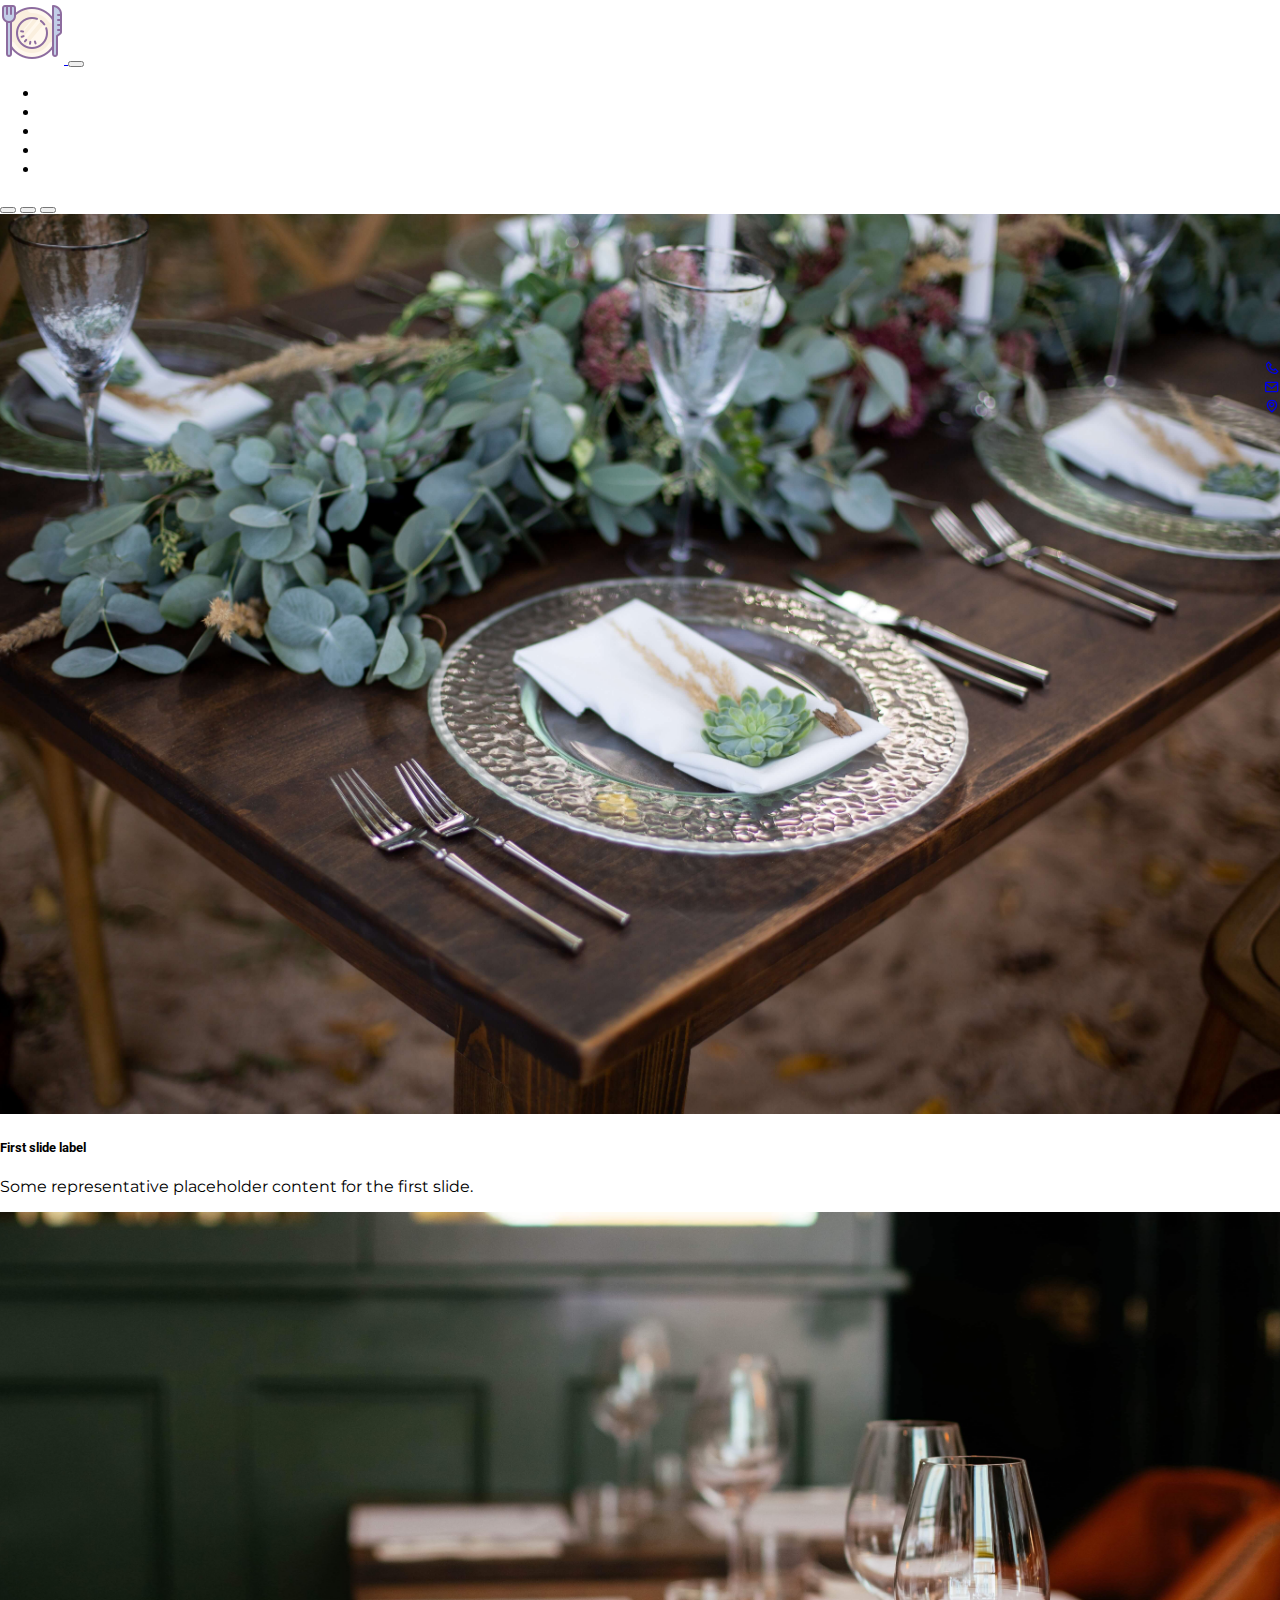
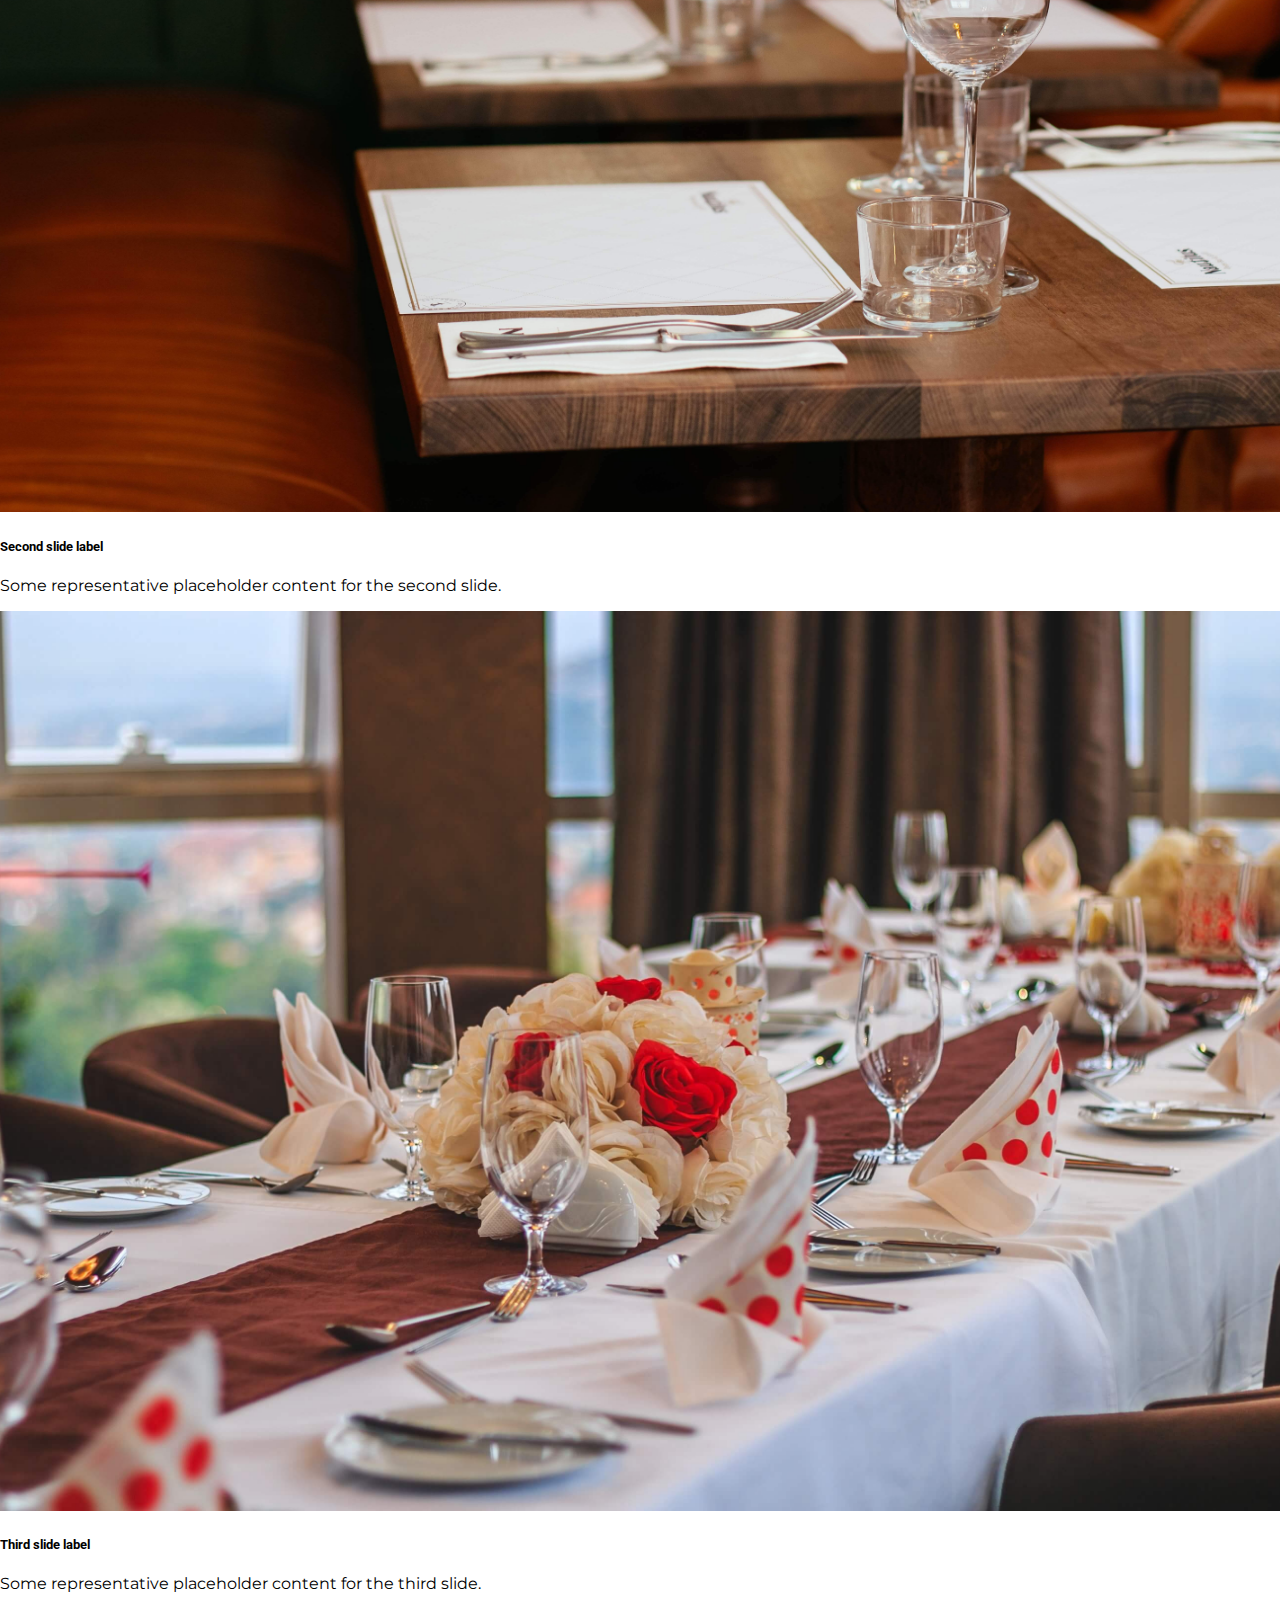
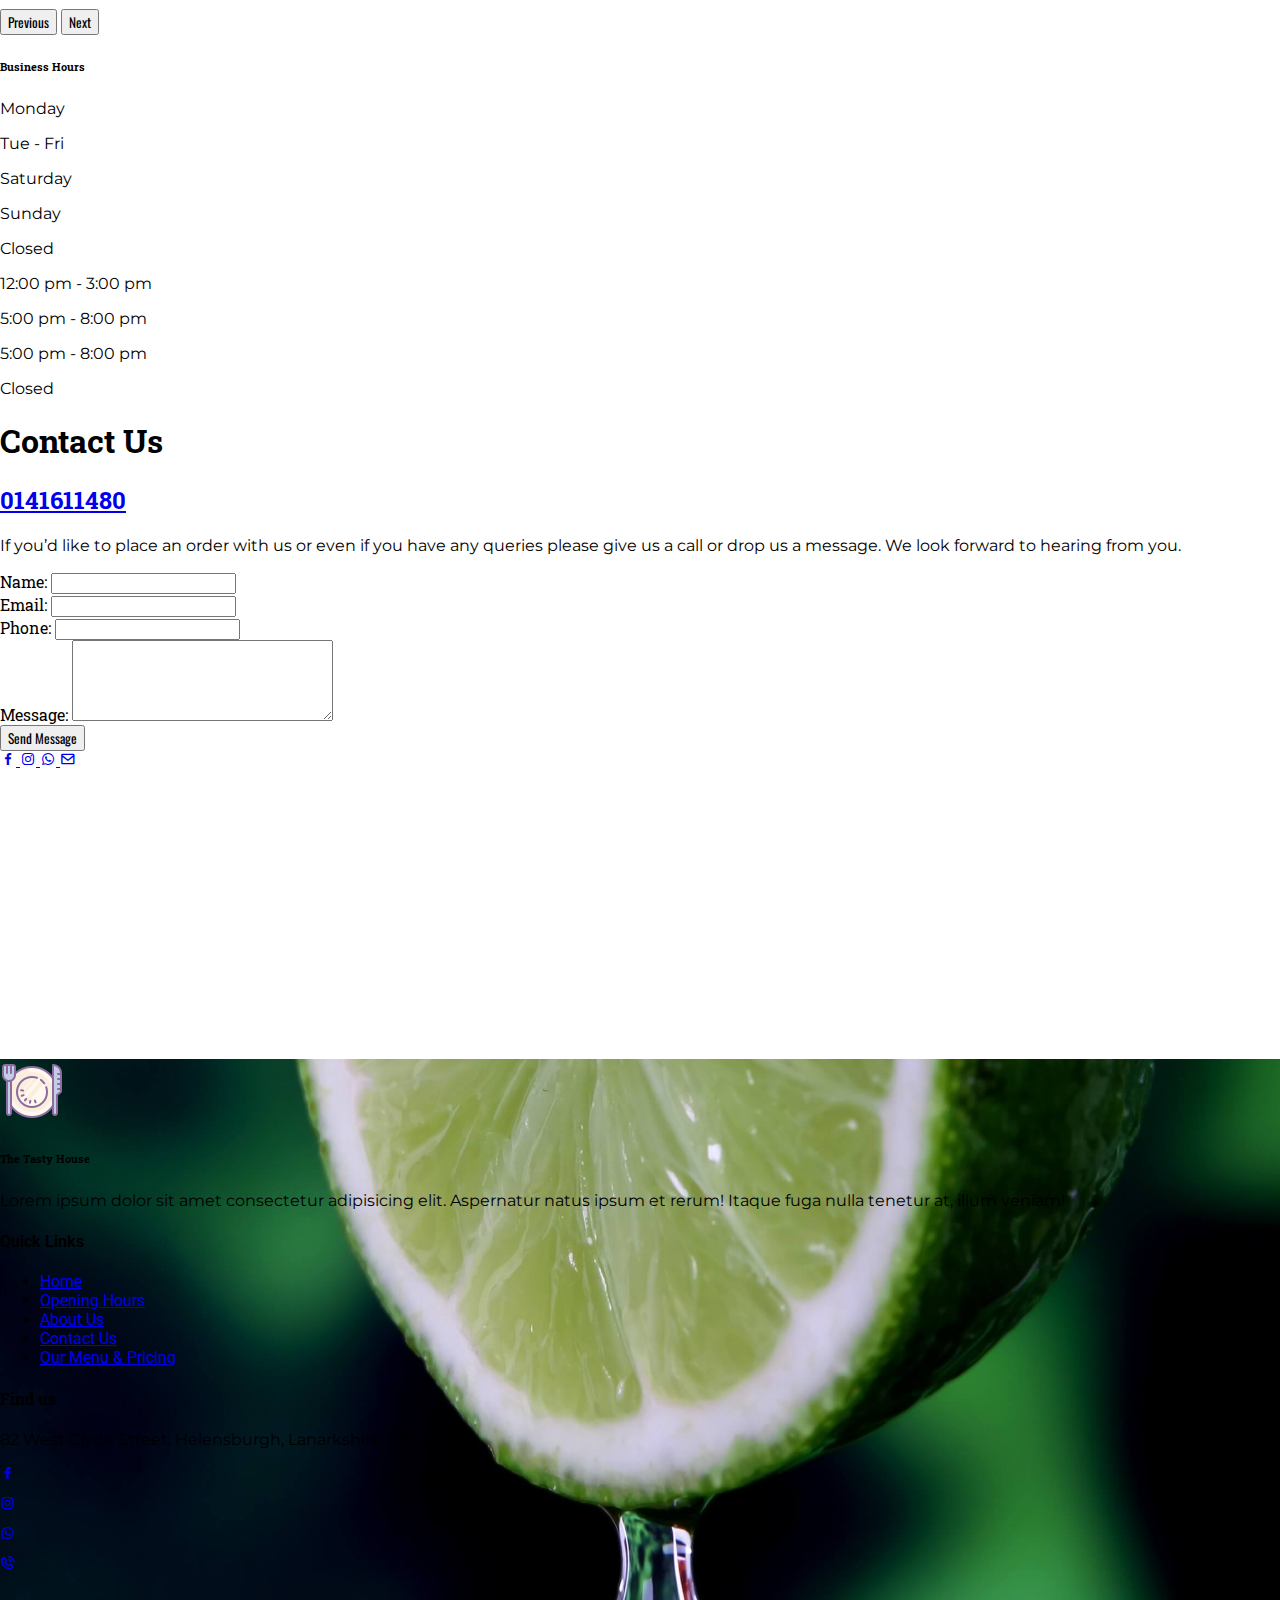
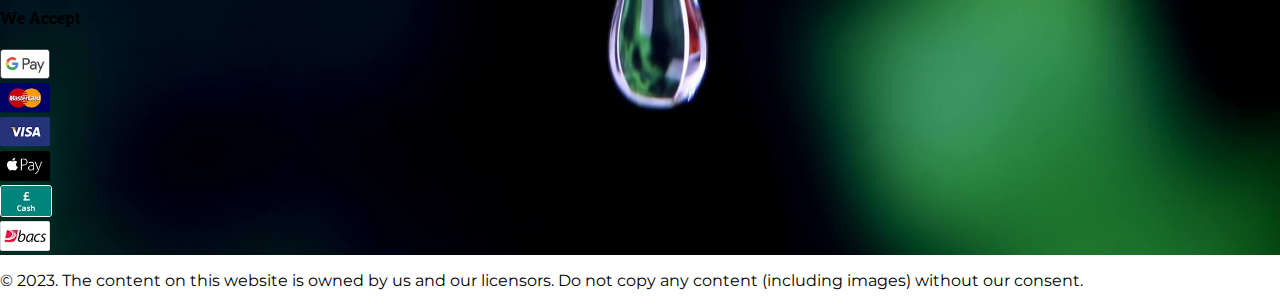
<file: openingHours.html>
<!DOCTYPE html>
<html lang="en">

<head>
    <!-- Required meta tags -->
    <meta charset="utf-8" />
    <meta name="viewport" content="width=device-width, initial-scale=1" />

    <!-- Bootstrap CSS -->
    <link href="https://cdn.jsdelivr.net/npm/bootstrap@5.0.2/dist/css/bootstrap.min.css" rel="stylesheet"
        integrity="sha384-EVSTQN3/azprG1Anm3QDgpJLIm9Nao0Yz1ztcQTwFspd3yD65VohhpuuCOmLASjC" crossorigin="anonymous" />

    <!-------------------------------------------- Box icons CDN ---------------------------------------->

    <link href="https://unpkg.com/boxicons@2.1.4/css/boxicons.min.css" rel="stylesheet" />

    <!-------------------------------------------- Fav Icon Link --------------------------------------------->

    <link rel="shortcut icon" href="/assets/images/restaurant.png" type="image/x-icon" />

    <!-------------------------------------------- Uni Icons CDN --------------------------------------------->

    <link rel="stylesheet" href="https://unicons.iconscout.com/release/v4.0.8/css/line.css" />

    <!-------------------------------------------- Custom CSS Link ------------------------------------->

    <link rel="stylesheet" href="/assets/css/style.css" />
    <title>Opening Hours - The Cantina Taste</title>
</head>

<body>
    <!---------------------------------------- Navbar Section Started ---------------------------------->

    <section>
        <div class="container">
            <div class="row">
                <nav class="navbar navbar-expand-lg navbar-light fixed-top">
                    <div class="container-fluid">
                        <a class="navbar-brand" href="/index.html">
                            <img src="/assets/images/logo.png" class="img-fluid" alt="" />
                        </a>
                        <button class="navbar-toggler bg-white" type="button" data-bs-toggle="collapse"
                            data-bs-target="#navbarSupportedContent" aria-controls="navbarSupportedContent"
                            aria-expanded="false" aria-label="Toggle navigation">
                            <span class="navbar-toggler-icon"></span>
                        </button>
                        <div class="collapse navbar-collapse" id="navbarSupportedContent">
                            <ul class="navbar-nav mx-auto mb-2 mb-lg-0">
                                <li class="nav-item">
                                    <a class="nav-link active fw-bold px-3" aria-current="page"
                                        href="/index.html">Home</a>
                                </li>
                                <li class="nav-item">
                                    <a class="nav-link active fw-bold px-3" aria-current="page"
                                        href="/openingHours.html">Opening Hours</a>
                                </li>
                                <li class="nav-item">
                                    <a class="nav-link active fw-bold px-3" aria-current="page"
                                        href="/aboutUs.html">About Us</a>
                                </li>
                                <li class="nav-item">
                                    <a class="nav-link active fw-bold px-3" aria-current="page"
                                        href="/contactUs.html">Contact Us</a>
                                </li>
                                <li class="nav-item">
                                    <a class="nav-link active fw-bold px-3" aria-current="page" href="/ourMenu.html">Our
                                        Menu & Pricing</a>
                                </li>
                            </ul>
                        </div>
                    </div>
                </nav>
            </div>
        </div>
    </section>

    <!---------------------------------------- Navbar Section Ended -------------------------------------->

    <!---------------------------------------- Hero Section Started ------------------------------------->

    <section>
        <div id="carouselExampleCaptions" class="carousel slide carousel-fade" data-bs-ride="carousel">
            <div class="carousel-indicators">
                <button type="button" data-bs-target="#carouselExampleCaptions" data-bs-slide-to="0" class="active"
                    aria-current="true" aria-label="Slide 1"></button>
                <button type="button" data-bs-target="#carouselExampleCaptions" data-bs-slide-to="1"
                    aria-label="Slide 2"></button>
                <button type="button" data-bs-target="#carouselExampleCaptions" data-bs-slide-to="2"
                    aria-label="Slide 3"></button>
            </div>
            <div class="carousel-inner">
                <div class="carousel-item active">
                    <img src="/assets/images/cc-1.jpg" class="d-block w-100" alt="..." />
                    <div class="carousel-caption d-none d-md-block">
                        <h5>First slide label</h5>
                        <p>
                            Some representative placeholder content for the first slide.
                        </p>
                    </div>
                </div>
                <div class="carousel-item">
                    <img src="./assets/images/cc-2.jpg" class="d-block w-100" alt="..." />
                    <div class="carousel-caption d-none d-md-block">
                        <h5>Second slide label</h5>
                        <p>
                            Some representative placeholder content for the second slide.
                        </p>
                    </div>
                </div>
                <div class="carousel-item">
                    <img src="./assets/images/cc-3.jpg" class="d-block w-100" alt="..." />
                    <div class="carousel-caption d-none d-md-block">
                        <h5>Third slide label</h5>
                        <p>
                            Some representative placeholder content for the third slide.
                        </p>
                    </div>
                </div>
            </div>
            <button class="carousel-control-prev" type="button" data-bs-target="#carouselExampleCaptions"
                data-bs-slide="prev">
                <span class="carousel-control-prev-icon" aria-hidden="true"></span>
                <span class="visually-hidden">Previous</span>
            </button>
            <button class="carousel-control-next" type="button" data-bs-target="#carouselExampleCaptions"
                data-bs-slide="next">
                <span class="carousel-control-next-icon" aria-hidden="true"></span>
                <span class="visually-hidden">Next</span>
            </button>
        </div>
    </section>

    <!------------------------------------------ Hero Section Ended ------------------------------------>

    <button id="goToTopBtn" class="text-center" onclick="goToTop()">
        <i class="uil uil-arrow-up"></i>
    </button>

    <!--------------------------------------- Sidebar Section Started ------------------------------------>

    <section>
        <div class="main-sidebar position-relative">
            <div class="sidebar position-absolute p-3">
                <div class="sidebar-items p-2 bg-dark">
                    <a href="tel:0141611480"
                        class="d-flex justify-content-center align-items-center text-decoration-none">
                        <i class="bx text-white fs-4 bx-phone"></i>
                    </a>
                </div>
                <div class="my-2 sidebar-items p-2 bg-dark">
                    <a href="mailto:clearbusinessbyadrian@gmail.com"
                        class="d-flex justify-content-center align-items-center text-decoration-none">
                        <i class="bx text-white fs-4 bx-envelope"></i>
                    </a>
                </div>
                <div class="sidebar-items p-2 bg-dark">
                    <a href="https://maps.app.goo.gl/Sthi8Xis7wj54g6y9" target="_blank"
                        class="d-flex justify-content-center align-items-center text-decoration-none">
                        <i class="bx text-white fs-4 bx-map"></i>
                    </a>
                </div>
            </div>
        </div>
    </section>

    <!---------------------------------------- Sidebar Section Ended ------------------------------------>


    <!------------------------------------ Contact Details Section Started ----------------------------->

    <section>
        <div class="container">
            <div class="row my-5">
                <div class="col-12 col-md-6">
                    <div class="text-center">
                        <h6 class="fw-bold py-4 heading">Business Hours</h6>
                        <div class="row">
                            <div class="col-6">
                                <div class="">
                                    <p class="text-start">Monday</p>
                                    <p class="text-start">Tue - Fri</p>
                                    <p class="pt-5 text-start">Saturday</p>
                                    <p class="text-start">Sunday</p>
                                </div>
                            </div>
                            <div class="col-6">
                                <div class="pe-md-5 pe-2">
                                    <p class="text-end">Closed</p>
                                    <p class="text-end">12:00 pm - 3:00 pm</p>
                                    <p class="text-end">5:00 pm - 8:00 pm</p>
                                    <p class="text-end pt-2">5:00 pm - 8:00 pm</p>
                                    <p class="text-end">Closed</p>
                                </div>
                            </div>
                        </div>
                    </div>
                </div>
                <div class="col-1 col-md-6"></div>
            </div>
        </div>
    </section>

    <!------------------------------------- Contact Details Section Ended ------------------------------>

    <!----------------------------------------- Form Section Started ----------------------------------->

    <section class="my-5 contact">
        <div class="container">
            <div class="text-center">
                <h1 class="heading pt-5 text-white">Contact Us</h1>
                <h2>
                    <a href="tel:0141611480" class="text-decoration-none text-white heading">0141611480</a>
                </h2>
                <p class="text-white text-center">
                    If you’d like to place an order with us or even if you have any
                    queries please give us a call or drop us a message. We look forward
                    to hearing from you.
                </p>
            </div>
            <div class="row">
                <div class="col-12 col-md-4">
                    <div class="mb-3">
                        <label for="exampleInputEmail1" class="form-label text-white-50 heading">Name:</label>
                        <input type="name" class="form-control bg-transparent text-white-50" id="exampleInputEmail1"
                            aria-describedby="emailHelp" />
                    </div>
                </div>
                <div class="col-12 col-md-4">
                    <div class="mb-3">
                        <label for="exampleInputEmail1" class="form-label text-white-50 heading">Email:</label>
                        <input type="name" class="form-control bg-transparent text-white-50" id="exampleInputEmail1"
                            aria-describedby="emailHelp" />
                    </div>
                </div>
                <div class="col-12 col-md-4">
                    <div class="mb-3">
                        <label for="exampleInputEmail1" class="form-label text-white-50 heading">Phone:</label>
                        <input type="number" class="form-control bg-transparent text-white-50" id="exampleInputEmail1"
                            aria-describedby="emailHelp" />
                    </div>
                </div>
            </div>
            <div class="row">
                <div class="col-12">
                    <label for="exampleInputEmail1" class="form-label heading text-white-50">Message:</label>

                    <textarea name="" class="form-control bg-transparent text-white-50" id="" cols="30"
                        rows="5"></textarea>
                    <div class="text-center mt-5">
                        <button type="button" class="btn btn-outline-light text-uppercase">
                            Send Message
                        </button>
                        <div class="mt-4 d-flex gap-4 justify-content-center">
                            <a href="#" class="text-decoration-none">
                                <i class="bx fs-2 text-white bxl-facebook"></i>
                            </a>
                            <a href="#" class="text-decoration-none">
                                <i class="bx fs-2 text-white bxl-instagram"></i>
                            </a>
                            <a href="https://wa.me/0141611480" class="text-decoration-none">
                                <i class="bx fs-2 text-white bxl-whatsapp"></i>
                            </a>
                            <a href="mailto:clearbusinessbyadrian@gmail.com" class="text-decoration-none">
                                <i class="bx fs-2 text-white bx-envelope"></i>
                            </a>
                        </div>
                    </div>
                </div>
            </div>
        </div>
    </section>

    <!------------------------------------------ Form Section Ended ------------------------------------>

    <!---------------------------------------- Footer Section Started ---------------------------------->

    <footer>
        <div class="container">
            <div class="row">
                <div class="col-12 col-md-3">
                    <img src="/assets/images/logo.png" class="img-fluid" alt="" />
                    <h6 class="fw-bold text-white heading">The Tasty House</h6>
                    <p class="text-white">
                        Lorem ipsum dolor sit amet consectetur adipisicing elit.
                        Aspernatur natus ipsum et rerum! Itaque fuga nulla tenetur at,
                        illum veniam!
                    </p>
                </div>
                <div class="col-12 col-md-3">
                    <h4 class="pt-5 text-white">Quick Links</h4>
                    <div class="pt-4">
                        <ul class="list-unstyled">
                            <li>
                                <a href="/index.html" class="text-white-50">Home</a>
                            </li>
                            <li>
                                <a href="/openingHours.html" class="text-white-50">Opening Hours</a>
                            </li>
                            <li>
                                <a href="/aboutUs.html" class="text-white-50">About Us</a>
                            </li>
                            <li>
                                <a href="/contactUs.html" class="text-white-50">Contact Us</a>
                            </li>
                            <li>
                                <a href="/ourMenu.html" class="text-white-50">Our Menu & Pricing</a>
                            </li>
                        </ul>
                    </div>
                </div>
                <div class="col-12 col-md-3">
                    <h4 class="heading text-white pt-5">Find us</h4>
                    <p class="text-white-50 pt-4">
                        82 West Clyde Street, Helensburgh, Lanarkshire, G84 8BB
                    </p>
                    <div class="d-flex gap-3">
                        <a href="#" class="text-decoration-none">
                            <div
                                class="bg-white d-flex justify-content-center align-items-center rounded-circle social-icon">
                                <i class="bx bxl-facebook"></i>
                            </div>
                        </a>
                        <a href="#" class="text-decoration-none">
                            <div
                                class="bg-white d-flex justify-content-center align-items-center rounded-circle social-icon">
                                <i class="bx bxl-instagram"></i>
                            </div>
                        </a>
                        <a href="#" class="text-decoration-none">
                            <div
                                class="bg-white d-flex justify-content-center align-items-center rounded-circle social-icon">
                                <i class="bx bxl-whatsapp"></i>
                            </div>
                        </a>
                        <a href="tel:0141611480" class="text-decoration-none">
                            <div
                                class="bg-white d-flex justify-content-center align-items-center rounded-circle social-icon">
                                <i class="bx bx-phone-call"></i>
                            </div>
                        </a>
                    </div>
                </div>
                <div class="col-12 col-md-3 pb-md-0 pb-4">
                    <h4 class="heading text-white pt-5">We Accept</h4>
                    <div class="d-flex gap-1 pt-4">
                        <div class="google-pay rounded-2 border-dark border bg-white">
                            <img src="/assets/images/google-pay.png" alt="" />
                        </div>
                        <div class="money">
                            <img src="/assets/images/mastercard.png" class="img-fluid" alt="" />
                        </div>
                        <div class="money rounded-2 border-dark border">
                            <img src="/assets/images/visa.png" class="img-fluid" alt="" />
                        </div>
                    </div>
                    <div class="d-flex gap-1 pt-2">
                        <div class="money">
                            <img src="/assets/images/apple-pay.png" alt="" />
                        </div>
                        <div class="cash">
                            <img src="/assets/images/cash.webp" class="img-fluid" alt="" />
                        </div>
                        <div class="money rounded-2 border-dark border">
                            <img src="/assets/images/bacs.webp" class="img-fluid" alt="" />
                        </div>
                    </div>
                </div>
            </div>
        </div>
    </footer>

    <div class="bg-white py-2">
        <p class="text-center m-0 text-dark">
            © 2023. The content on this website is owned by us and our licensors. Do
            not copy any content (including images) without our consent.
        </p>
    </div>

    <!----------------------------------------- Footer Section Ended ------------------------------------>

    <!---------------------------------------- Custom JavaScript Link ----------------------------------->

    <script src="/assets/script/myScript.js"></script>

    <!-- Optional JavaScript; choose one of the two! -->

    <!-- Option 1: Bootstrap Bundle with Popper -->
    <script src="https://cdn.jsdelivr.net/npm/bootstrap@5.0.2/dist/js/bootstrap.bundle.min.js"
        integrity="sha384-MrcW6ZMFYlzcLA8Nl+NtUVF0sA7MsXsP1UyJoMp4YLEuNSfAP+JcXn/tWtIaxVXM"
        crossorigin="anonymous"></script>

    <!-- Option 2: Separate Popper and Bootstrap JS -->
    <!--
    <script src="https://cdn.jsdelivr.net/npm/@popperjs/core@2.9.2/dist/umd/popper.min.js" integrity="sha384-IQsoLXl5PILFhosVNubq5LC7Qb9DXgDA9i+tQ8Zj3iwWAwPtgFTxbJ8NT4GN1R8p" crossorigin="anonymous"></script>
    <script src="https://cdn.jsdelivr.net/npm/bootstrap@5.0.2/dist/js/bootstrap.min.js" integrity="sha384-cVKIPhGWiC2Al4u+LWgxfKTRIcfu0JTxR+EQDz/bgldoEyl4H0zUF0QKbrJ0EcQF" crossorigin="anonymous"></script>
    -->
</body>

</html>
</file>
<file: assets/css/style.css>
@import url("https://fonts.googleapis.com/css2?family=Roboto&display=swap");
@import url("https://fonts.googleapis.com/css2?family=Roboto+Condensed&display=swap");
@import url("https://fonts.googleapis.com/css2?family=Oswald&display=swap");
@import url("https://fonts.googleapis.com/css2?family=Roboto+Slab&display=swap");
@import url("https://fonts.googleapis.com/css2?family=Montserrat&display=swap");

body {
  margin: 0%;
  padding: 0%;
  font-family: "Roboto", sans-serif;
  position: relative;
}

button {
  font-family: "Oswald", sans-serif;
}

p {
  font-family: "Montserrat", sans-serif;
}

/* Custom styles for the navbar */
.navbar {
  transition: background-color 0.3s ease-in-out, box-shadow 0.3s ease-in-out;
}

/* Add a shadow to the navbar */
.navbar.shadow {
  box-shadow: 0 4px 6px rgba(0, 0, 0, 0.1);
}

/* Set initial text color of nav-items to white */
.navbar-light .navbar-nav .nav-link {
  color: white !important;
}

/* Change background color of navbar and text color of nav-items when the navbar is scrolled */
.navbar.scrolled {
  background-color: white !important;
}

#goToTopBtn {
  display: none;
  position: fixed;
  bottom: 20px;
  right: 20px;
  background-color: #4fdcad;
  color: #fff;
  border: none;
  border-radius: 50%;
  height: 30px;
  width: 30px;
  cursor: pointer;
  transition: opacity 0.3s ease-in-out;
  z-index: 999;
}

#goToTopBtn i {
  display: flex;
  justify-content: center;
  align-items: center;
}

#goToTopBtn:hover {
  opacity: 0.8;
}

.navbar.scrolled .navbar-nav .nav-link {
  color: black !important;
}

.carousel-item img {
  height: 100vh;
  width: 100%;
  object-fit: cover;
}

.vegetables {
  background-image: url("/assets/images/bg.jpg");
  height: 530px;
  background-position: center;
  background-size: cover;
}

.sidebar {
  right: 0px;
  position: fixed !important;
  top: 40%;
  z-index: 9999;
}

.sidebar-items a i {
  transition: 0.3s;
}

.sidebar-items a i:hover {
  transform: scale(1.5);
}

.heading {
  font-family: "Roboto Slab", serif;
}

.box {
  position: relative;
  transition: 0.4s;
  cursor: pointer;
}

.box:hover {
  margin-top: -10px;
}

.text {
  position: absolute;
  bottom: 5%;
  left: 25%;
  text-shadow: 4px 4px 2px rgba(0, 0, 0, 0.6);
}

.box img {
  height: 300px;
  width: 400px;
  object-fit: cover;
}

.menu {
  background-image: url("/assets/images/bg-food.jpg");
  height: 530px;
  background-position: center;
  background-size: cover;
}

.menu-items img {
  height: 415px;
  width: 300px;
  object-fit: cover;
  cursor: pointer;
}

.extra-bg {
  background-image: url("/assets/images/bg-extra.jpg");
  height: 250px;
  background-position: center;
  background-size: cover;
}

.wedding {
  background-image: url("/assets/images/wed-bg.jpg");
  height: 530px;
  background-position: center;
  background-size: cover;
}

.contact {
  background-image: url("/assets/images/contact-us-bg.png");
  height: 640px;
  background-position: center;
  background-size: cover;
  background-attachment: fixed;
}

.team {
  background-color: #f2f3f1;
  height: max-content;
  padding: 100px 0px;
}

.our-team {
  background-image: url("/assets/images/food-bg-members.jpg");
  height: 450px;
  background-position: center;
  background-size: cover;
}

.team-pic img {
  height: 550px;
  width: 100%;
  object-fit: cover;
}

footer {
  background-image: url("/assets/images/footer-background.jpg");
  background-position: bottom;
  background-size: cover;
}

.social-icon {
  height: 30px;
  width: 30px;
}

.google-pay img {
  height: 30px;
  width: 50px;
  object-fit: cover;
}

.money img {
  height: 30px;
  width: 50px;
  object-fit: cover;
}

.cash img {
  height: 30px;
  width: 50px;
  object-fit: cover;
  border: 1px solid #fff;
  border-radius: 3px;
}

.google-map {
  height: 500px;
  width: 100%;
  object-fit: cover;
}

.google-map img {
  height: 100%;
  width: 100%;
  filter: grayscale(60%);
}

/* // Small devices (landscape phones, less than 768px) */
@media (max-width: 767.98px) {
  .vegetables {
    height: 1500px;
  }

  .menu {
    height: 2700px;
  }

  .menu-items img {
    width: 350px;
  }

  .wedding {
    height: 2700px;
  }

  .contact {
    height: 840px;
  }

  .our-team {
    height: 1710px;
  }

  .text {
    left: 35%;
  }

  footer {
    background-position: left;
  }

  .google-map {
    height: 300px;
  }
}
</file>
